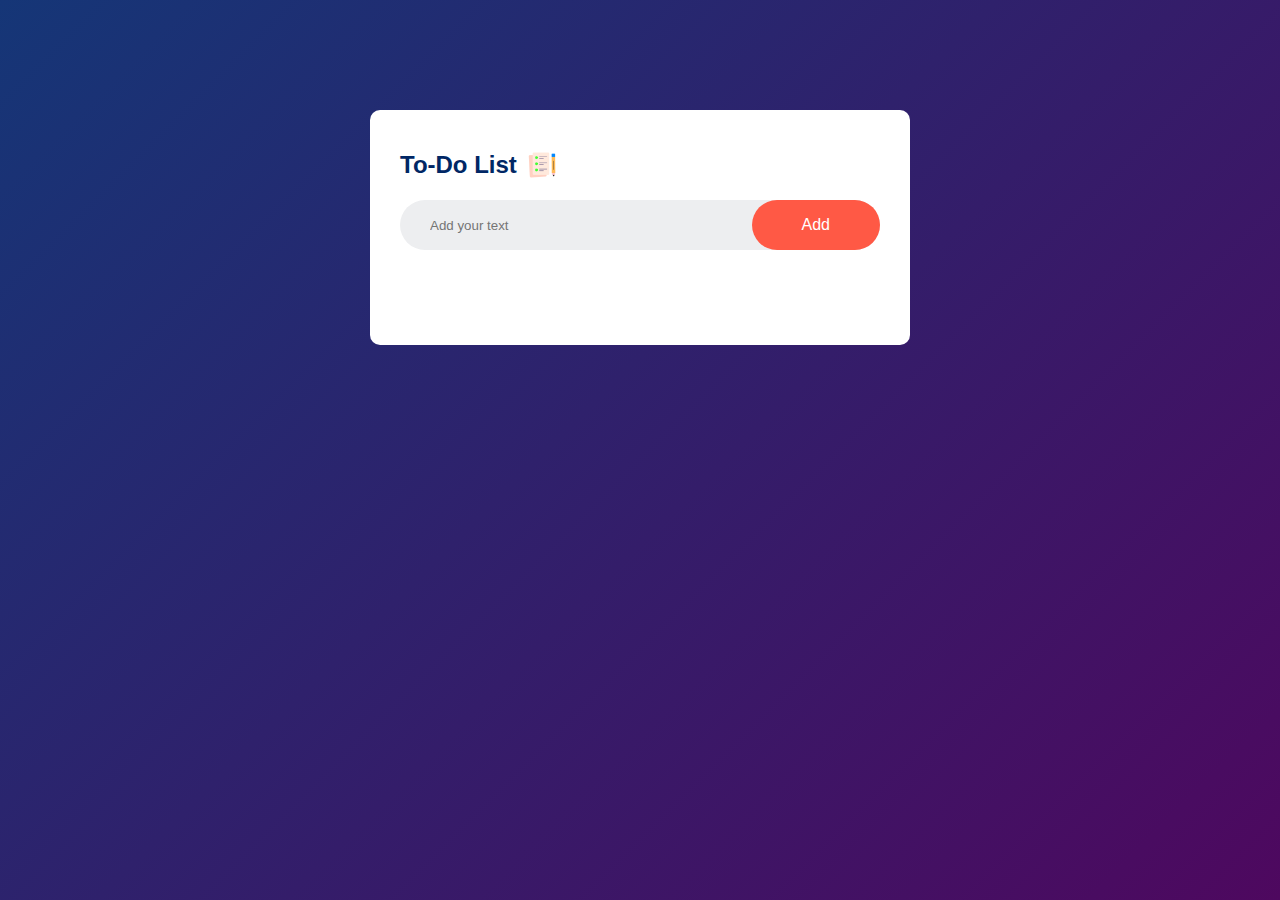
<file: day 1/index.html>
<!doctype html>
<html lang="en">
  <head>
    <meta charset="UTF-8" />
    <meta name="viewport" content="width=device-width, initial-scale=1.0" />
    <title>To-Do List App</title>
    <link rel="stylesheet" href="./style.css" />
  </head>
  <body>
    <div class="container">
      <div class="todo-app">
        <h2>To-Do List <img src="./images/icon.png" alt="" /></h2>
        <div class="row">
          <input type="text" id="input-box" placeholder="Add your text" />
          <button onclick="addTask()">Add</button>
        </div>
        <ul id="list-container">
          <!-- <li class="checked">Task 1</li>
          <li>Task 2</li>
          <li>Task 3</li> -->
        </ul>
      </div>
    </div>

    <script src="./script.js"></script>
  </body>
</html>
</file>
<file: day 1/style.css>
* {
  margin: 0;
  padding: 0;
  font-family: "Poppins", sans-serif;
  box-sizing: border-box;
}
.container {
  width: 100%;
  min-height: 100vh;
  background: linear-gradient(135deg, #153677, #4e085f);
  padding: 10px;
}
.todo-app {
  width: 100%;
  max-width: 540px;
  background: #fff;
  margin: 100px auto 20px;
  padding: 40px 30px 70px;
  border-radius: 10px;
}
.todo-app h2 {
  color: #002765;
  display: flex;
  align-items: center;
  margin-bottom: 20px;
}

.todo-app h2 img {
  width: 30px;
  margin-left: 10px;
}
.row {
  display: flex;
  align-items: center;
  justify-content: space-between;
  background: #edeef0;
  border-radius: 30px;
  padding-left: 20px;
  margin-bottom: 25px;
}
input {
  flex: 1;
  border: none;
  outline: none;
  background: transparent;
  padding: 10px;
  font-weight: 14px;
}
button {
  border: none;
  outline: none;
  padding: 16px 50px;
  background: #ff5945;
  color: #fff;
  font-size: 16px;
  cursor: pointer;
  border-radius: 40px;
}
ul li {
  list-style: none;
  font-size: 17px;
  padding: 12px 8px 12px 50px;
  user-select: none;
  cursor: pointer;
  position: relative;
}
ul li::before {
  content: "";
  position: absolute;
  height: 28px;
  width: 28px;
  border-radius: 50%;
  background-image: url(images/unchecked.png);
  background-size: cover;
  background-position: center;
  top: 12px;
  left: 8px;
}
ul li.checked {
  color: #555;
  text-decoration: line-through;
}
ul li.checked::before {
  background-image: url(images/checked.png);
}
ul li span {
  position: absolute;
  right: 0;
  top: 5px;
  width: 40px;
  height: 40px;
  font-size: 22px;
  color: #555;
  line-height: 40px;
  text-align: center;
  border-radius: 50%;
}
ul li span:hover {
  background: #edeef0;
}
</file>
